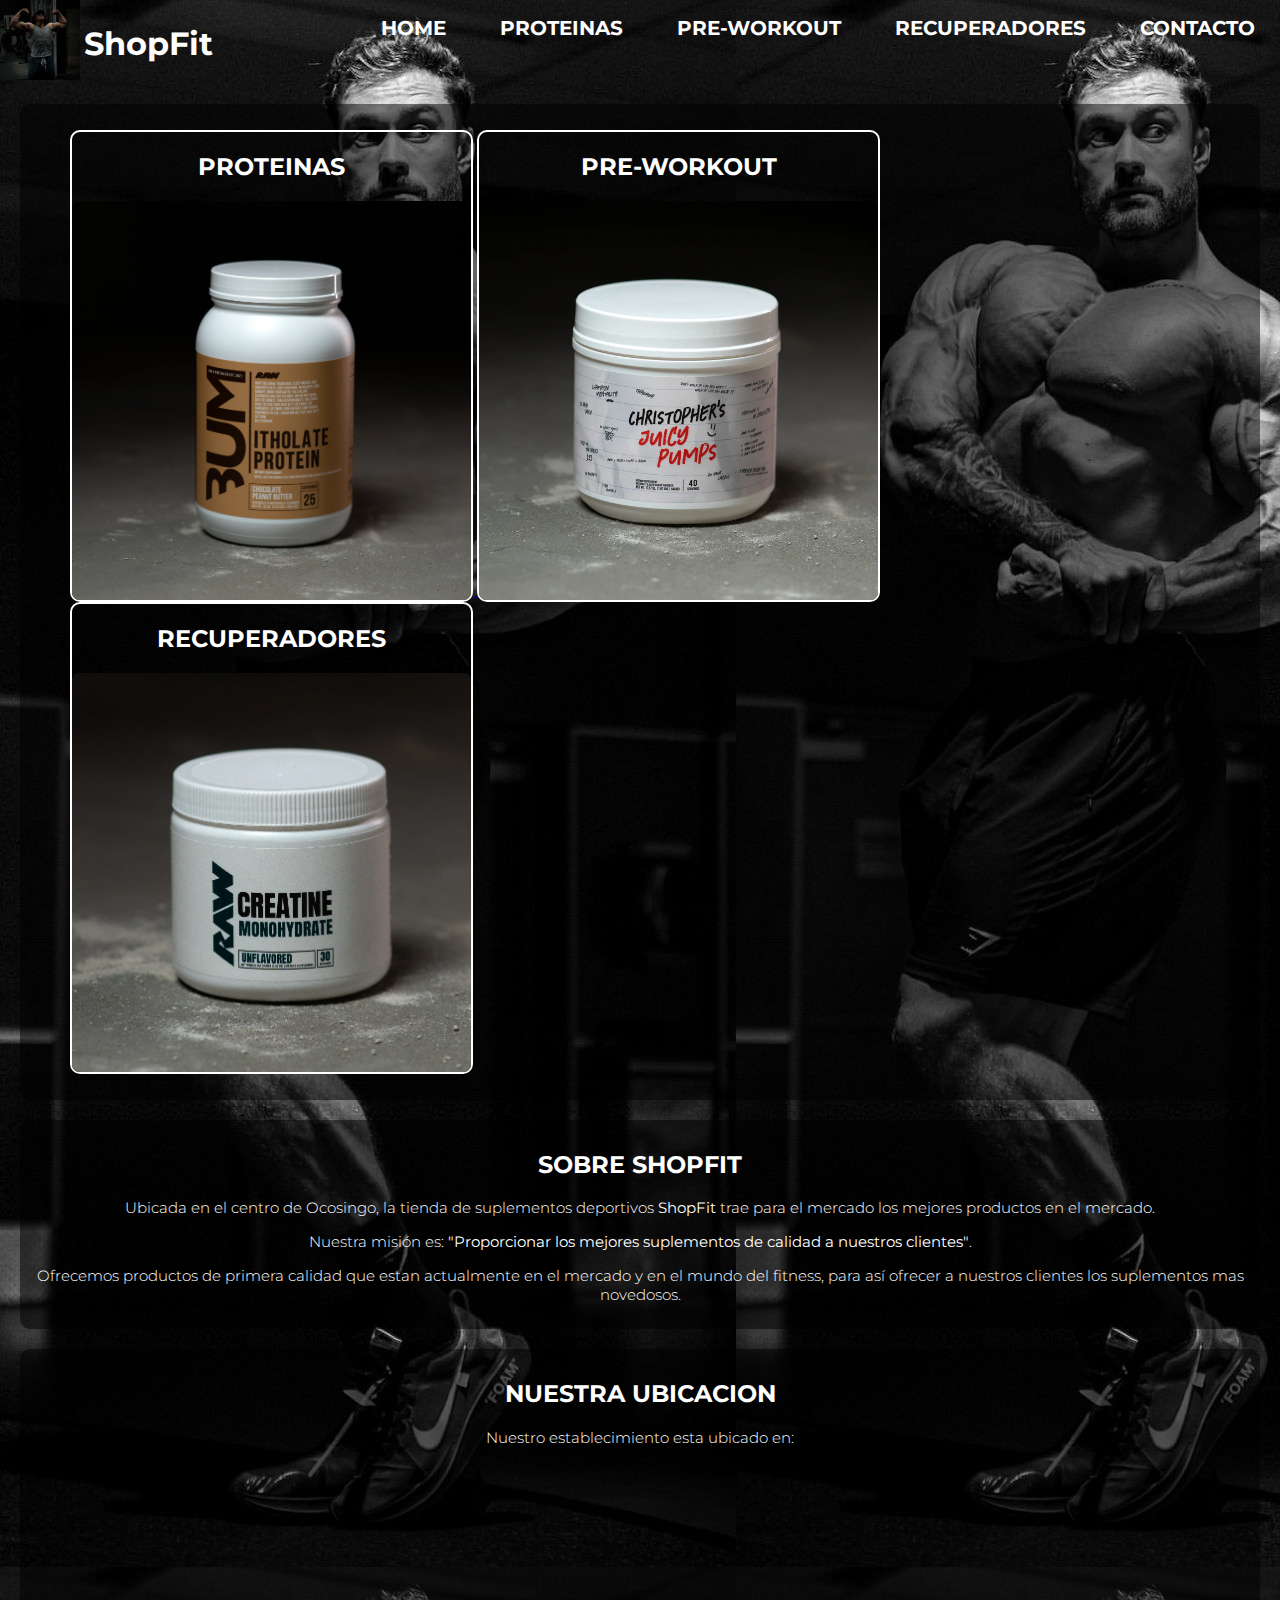
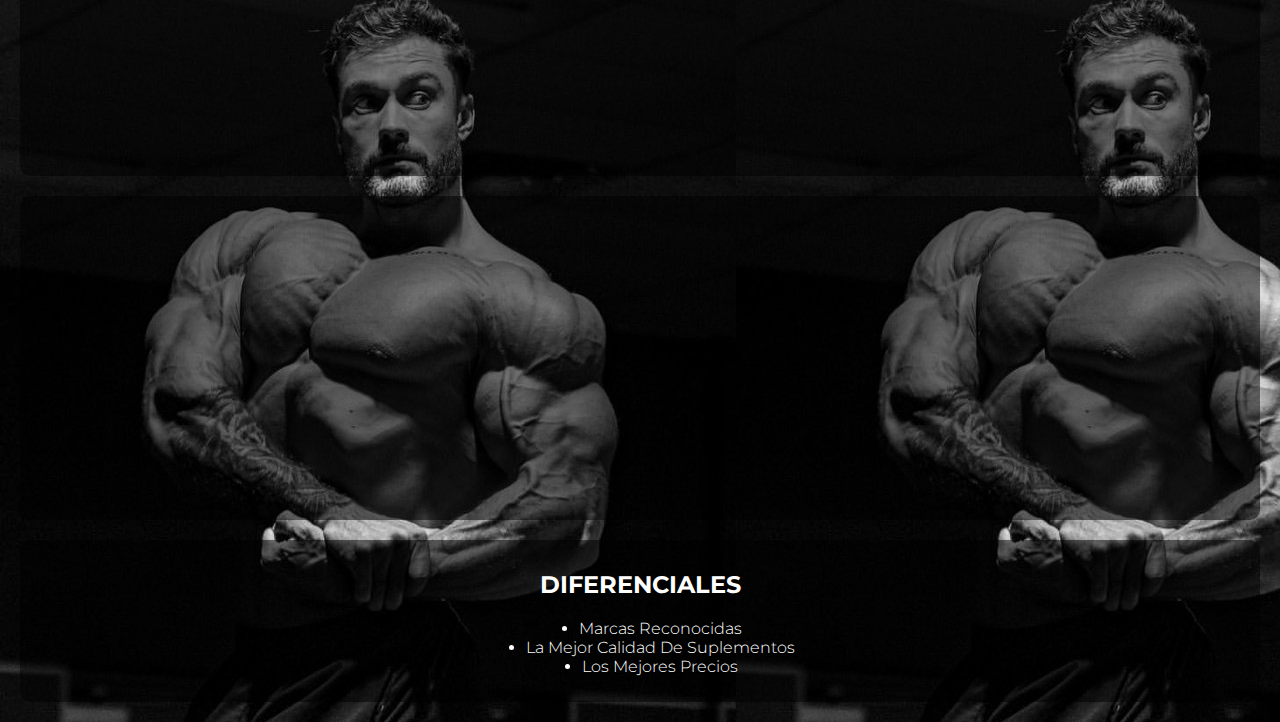
<file: index.html>
<!DOCTYPE html>

<html lang="es">

    <head>
        <meta charset="UTF-8">
        <meta name="viewport" content="width=device-width">
        <link rel="icon" href="img/icono.jpg">
        <title>ShopFit Home</title>
        <link rel="stylesheet" href="styles/style.css">
        <link rel="preconnect" href="https://fonts.googleapis.com">
        <link rel="preconnect" href="https://fonts.gstatic.com" crossorigin>
        <link href="https://fonts.googleapis.com/css2?family=Montserrat:ital,wght@0,300;1,300&display=swap" rel="stylesheet">
    </head>
    <body>

        <header>
            <img class="icon" src="img/icono.jpg" alt="logotipo">
            <h1 class="style_title">ShopFit</h1>

            <nav>
                <ul>
                    <li><a href="index.html">Home</a></li>
                    <li><a href="pages/protein.html">Proteinas</a></li>
                    <li><a href="pages/pre-workout.html">Pre-Workout</a></li>
                    <li><a href="pages/recover.html">Recuperadores</a></li>
                    <li><a href="pages/contacto.html">Contacto</a></li>
                </ul>
            </nav>
        </header>

        <main class="background_div">
            <ul class="productos">
                <a href="pages/protein.html">
                    <li>
                        <h2 class="style_subtitles">Proteinas</h2>
                        <img class="img_productos" src="img/protein.webp" alt="proteinas">
                    </li>
                </a>
                <li>
                    <h2 class="style_subtitles">Pre-Workout</h2>
                    <img class="img_productos" src="img/pre-workout.webp" alt="pre-workout">
                </li>
                <li>
                    <h2 class="style_subtitles">Recuperadores</h2>
                    <img class="img_productos" src="img/recover.webp" alt="recuperadores">
                </li>
            </ul>
        </main>

        <footer>
            <section class="background_div">

                <h2 class="style_subtitles">Sobre ShopFit</h2>
    
                <p>Ubicada en el centro de Ocosingo, la tienda de suplementos deportivos <strong>ShopFit</strong> trae para el mercado los mejores productos en el mercado.</p>
    
                <p>Nuestra misión es: <strong>"Proporcionar los mejores suplementos de calidad a nuestros clientes"</strong>.</p>
    
                <p>Ofrecemos productos de primera calidad que estan actualmente en el mercado y en el mundo del fitness, para así ofrecer a nuestros clientes los suplementos mas novedosos.
                </p>
    
            </section>

            <section class="mapa">
                <h2 class="style_subtitles">Nuestra Ubicacion</h3>
                <p>Nuestro establecimiento esta ubicado en:</p>
                <iframe src="https://www.google.com/maps/embed?pb=!1m18!1m12!1m3!1d15281.92974359494!2d-93.1144632110188!3d16.752656794810648!2m3!1f0!2f0!3f0!3m2!1i1024!2i768!4f13.1!3m3!1m2!1s0x85ecd88674a6328f%3A0xb37c0bdf26564b3d!2sParque%20%5B5%20de%20Mayo%5D!5e0!3m2!1ses-419!2smx!4v1710797167667!5m2!1ses-419!2smx" width="100%" height="300" style="border:0;" allowfullscreen="" loading="lazy" referrerpolicy="no-referrer-when-downgrade"></iframe>
            </section>

            <section class="video">
                <iframe width="100%" height="300" src="https://www.youtube.com/embed/t0ifltXYJiI?si=KbT7iGM1LDm3-kBs&amp;start=30" title="YouTube video player" frameborder="0" allow="accelerometer; autoplay; clipboard-write; encrypted-media; gyroscope; picture-in-picture; web-share" allowfullscreen></iframe>
            </section>
    
            <section class="background_div">
    
                <h2 class="style_subtitles">Diferenciales</h2>
                <ul class="listas_centradas">
                    <li>Marcas Reconocidas</li>
                    <li>La Mejor Calidad De Suplementos</li>
                    <li>Los Mejores Precios</li>
                </ul>
    
            </section>
        </footer>
    </body>
</html>
</file>
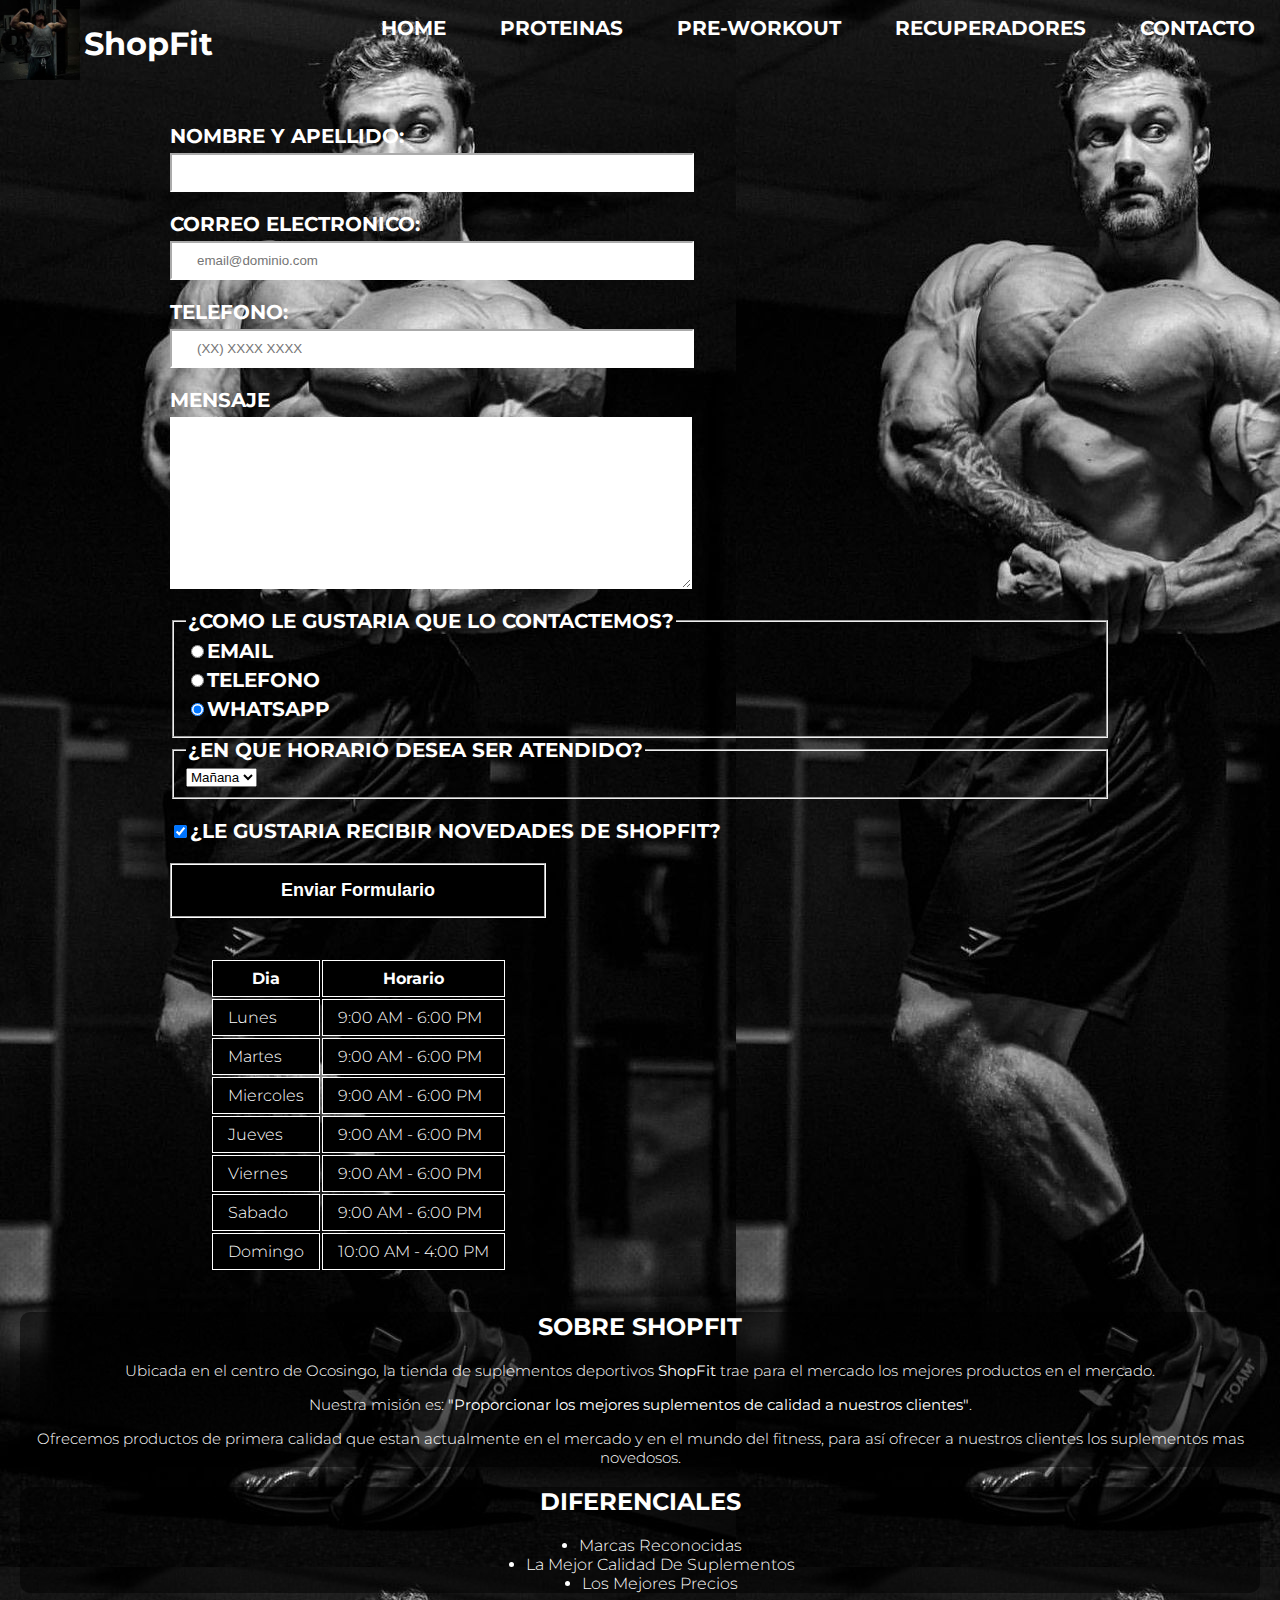
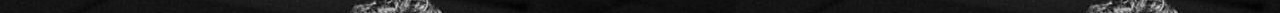
<file: pages/contacto.html>
<!DOCTYPE html>
<html lang="es">
    <head>
        <meta charset="UTF-8">
        <meta name="viewport" content="width=device-width, initial-scale=1.0">
        <link rel="icon" href="/img/icono.jpg">
        <title>Contacto</title>
        <link rel="stylesheet" href="/styles/style_contacto.css">
        <link rel="preconnect" href="https://fonts.gstatic.com" crossorigin>
        <link href="https://fonts.googleapis.com/css2?family=Montserrat:ital,wght@0,300;1,300&display=swap" rel="stylesheet">
    </head>
    <body>
        <header>
            <img id="icon" src="/img/icono.jpg" alt="logotipo">
            <h1 id="style_title">ShopFit</h1>

            <nav>
                <ul>
                    <li><a href="/index.html">Home</a></li>
                    <li><a href="/pages/protein.html">Proteinas</a></li>
                    <li><a href="/pages/pre-workout.html">Pre-Workout</a></li>
                    <li><a href="/pages/recover.html">Recuperadores</a></li>
                    <li><a href="/pages/contacto.html">Contacto</a></li>
                </ul>
            </nav>
        </header>
        <main>
            <form action="">
                <label for="nombreyApellido">Nombre Y Apellido:</label>
                <input type="text" id="nombreyApellido" class="input_padron" required>

                <label for="correoElectronico">Correo Electronico:</label>
                <input type="email" id="correoElectronico" class="input_padron" required placeholder="email@dominio.com">

                <label for="telefono">Telefono:</label>
                <input type="tel" id="telefono" class="input_padron" required placeholder="(XX) XXXX XXXX">

                <label for="mensaje">Mensaje</label>
                <textarea cols="68" rows="10" id="mensaje" class="input_padron" required></textarea>

                <fieldset>
                    <legend class="parrafos_left">¿Como le gustaria que lo contactemos?</legend>

                    <label for="radio_email"><input type="radio" name="contacto" value="email" id="radio_email">Email</label>

                    <label for="radio_telefono"><input type="radio" name="contacto" value="telefono" id="radio_telefono">Telefono</label>

                    <label for="radio_whatsapp"><input type="radio" name="contacto" value="whatsapp" id="radio_whatsapp" checked>WhatsApp</label>
                </fieldset>

                <fieldset>
                    <legend class="parrafos_left">¿En que horario desea ser atendido?</legend>
                    <select>
                        <option>Mañana</option>
                        <option>Tarde</option>
                        <option>Noche</option>
                    </select>
                </fieldset>

                <label class="checkbox" for=""><input type="checkbox" checked>¿Le gustaria recibir novedades de ShopFit?</label>

                <input type="submit" value="Enviar Formulario" class="enviar">
            </form>
            
            <table class="style_tables">
                <thead>
                    <tr>
                        <th>Dia</th>
                        <th>Horario</th>
                    </tr>
                </thead>

                <tbody>
                    <tr>
                        <td>Lunes</td>
                        <td>9:00 AM - 6:00 PM</td>
                    </tr>
                    <tr>
                        <td>Martes</td>
                        <td>9:00 AM - 6:00 PM</td>
                    </tr>
                    <tr>
                        <td>Miercoles</td>
                        <td>9:00 AM - 6:00 PM</td>
                    </tr>
                    <tr>
                        <td>Jueves</td>
                        <td>9:00 AM - 6:00 PM</td>
                    </tr>
                    <tr>
                        <td>Viernes</td>
                        <td>9:00 AM - 6:00 PM</td>
                    </tr>
                    <tr>
                        <td>Sabado</td>
                        <td>9:00 AM - 6:00 PM</td>
                    </tr>
                    <tr>
                        <td>Domingo</td>
                        <td>10:00 AM - 4:00 PM</td>
                    </tr>
                </tbody>
            </table>
        </main>
        <footer>
            <div class="background_div">

                <h2 class="style_subtitles">Sobre ShopFit</h2>
    
                <p>Ubicada en el centro de Ocosingo, la tienda de suplementos deportivos <strong>ShopFit</strong> trae para el mercado los mejores productos en el mercado.</p>
    
                <p>Nuestra misión es: <strong>"Proporcionar los mejores suplementos de calidad a nuestros clientes"</strong>.</p>
    
                <p>Ofrecemos productos de primera calidad que estan actualmente en el mercado y en el mundo del fitness, para así ofrecer a nuestros clientes los suplementos mas novedosos.
                </p>
    
            </div>
    
            <div class="background_div">
    
                <h2 class="style_subtitles">Diferenciales</h2>
                <ul class="listas_centradas">
                    <li>Marcas Reconocidas</li>
                    <li>La Mejor Calidad De Suplementos</li>
                    <li>Los Mejores Precios</li>
                </ul>
    
            </div>
        </footer>
    </body>
</html>
</file>
<file: styles/style.css>
body{
    background-image: url(/img/shop.jpg);
    margin: 0 0 0 0;
    font-family: "Montserrat", sans-serif;
    font-optical-sizing: auto;
    font-weight: 300;
    font-style: normal;
}

.icon{
    width: 80px;
}

.style_title{
    color: #ffffff;
    display: inline-block;
    vertical-align: bottom;
}

nav{
    position: absolute;
    top: 0px;
    right: 25px;
}

nav li{
    display: inline;
    margin: 0 0 0 50px;
}

nav a{
    text-transform: uppercase;
    color: #ffffff;
    font-weight: bold;
    font-size: 20px;
    text-decoration: none;
}

nav a:hover{
    color: #000000
}

nav a:active{
    color: #ffffff;
}

.background_div{
    background-color: rgba(000, 000, 000, 0.5);
    padding: 10px 10px;
    margin: 20px;
    border-radius: 10px;
}

.productos li{
    display: inline-block;
    text-align: center;
    border: 2px solid #ffffff;
    border-radius: 10px;
}

.productos li:hover{
    border-color: #000000;
    background-color: #000000;
    font-size: 15px;
}
.productos li:active{
    border-color: #ffffff;
}

.style_subtitles{    
    color: #ffffff;
    text-align: center;
    text-transform: uppercase;
    font-weight: bold;
}

.img_productos{
    width: 399px;
    border-radius: 7px;
    vertical-align: bottom;
}

p{
    color: #ffffff;
    text-align: center;
    font-size: 15px;
}

.mapa{
    background-color: rgba(000, 000, 000, 0.5);
    margin: 20px;
    padding: 10px 100px 10px 100px;
    border-radius: 10px;
}

.video{
    background-color: rgba(000, 000, 000, 0.5);
    margin: 20px;
    padding: 10px 100px 10px 100px;
    border-radius: 10px;
}

.listas_centradas{
    color: #ffffff;
    display: grid;
    place-items: center;
}

@media screen and (max-width: 480px){
    header{
        width: auto;
        text-align: center;
    }

    nav{
        position: static;
    }

    .background_div{
        width: auto;
    }
}
</file>
<file: styles/style_contacto.css>
body{
    background-image: url(/img/shop.jpg);
    margin: 0 0 0 0;
    font-family: "Montserrat", sans-serif;
    font-optical-sizing: auto;
    font-weight: 300;
    font-style: normal;
}

#icon{
    width: 80px;
}

#style_title{
    color: #ffffff;
    display: inline-block;
    vertical-align: bottom;
}

nav{
    position: absolute;
    top: 0px;
    right: 25px;
}

nav li{
    display: inline;
    margin: 0 0 0 50px;

}

nav a{
    text-transform: uppercase;
    color: #ffffff;
    font-weight: bold;
    font-size: 20px;
    text-decoration: none;
}

main{
    width: 940px;
    margin: 0 auto;
}

form{
    margin: 40px 0;
}

form label, form p{
    display: block;
    color: #ffffff;
    text-transform: uppercase;
    font-weight: bold;
    font-size: 20px;
    margin: 0 0 5px;
}

.input_padron{
    display: block;
    border-color: #ffffff;
    margin: 0 0 20px;
    padding: 10px 25px;
    width: 50%;
}

p{
    color: #ffffff;
    text-align: center;
    font-size: 15px;
}

.background_div{
    background-color: rgba(000, 000, 000, 0.5);
    padding: 0;
    margin: 20px;
    border-radius: 10px;
}

.style_subtitles{    
    color: #ffffff;
    text-align: center;
    text-transform: uppercase;
    font-weight: bold;
}

.parrafos_left{
    text-transform: uppercase;
    font-weight: bold;
    color: #ffffff;
    text-align: left;
    font-size: 20px;
}

.listas_centradas{
    color: #ffffff;
    display: grid;
    place-items: center;
}

.checkbox{
    margin: 20px 0;
}

.enviar{
    width: 40%;
    padding: 15px 0;
    font-size: 18px;
    font-weight: bold;
    color: #ffffff;
    background: black;
    border-color: #ffffff;
    border-style: groove;
    transition: 1s all;
    cursor: pointer;
}

.enviar:hover{
    background: grey;
    transform: scale(1.2);
}

.style_tables{
    color: #ffffff;
    margin: 40px 40px;
}

thead{
    background: #000000;
    font-weight: bold;
}

td, th{
    border: 1px solid #ffffff;
    background: #000000;
    padding: 8px 15px;
}
</file>
